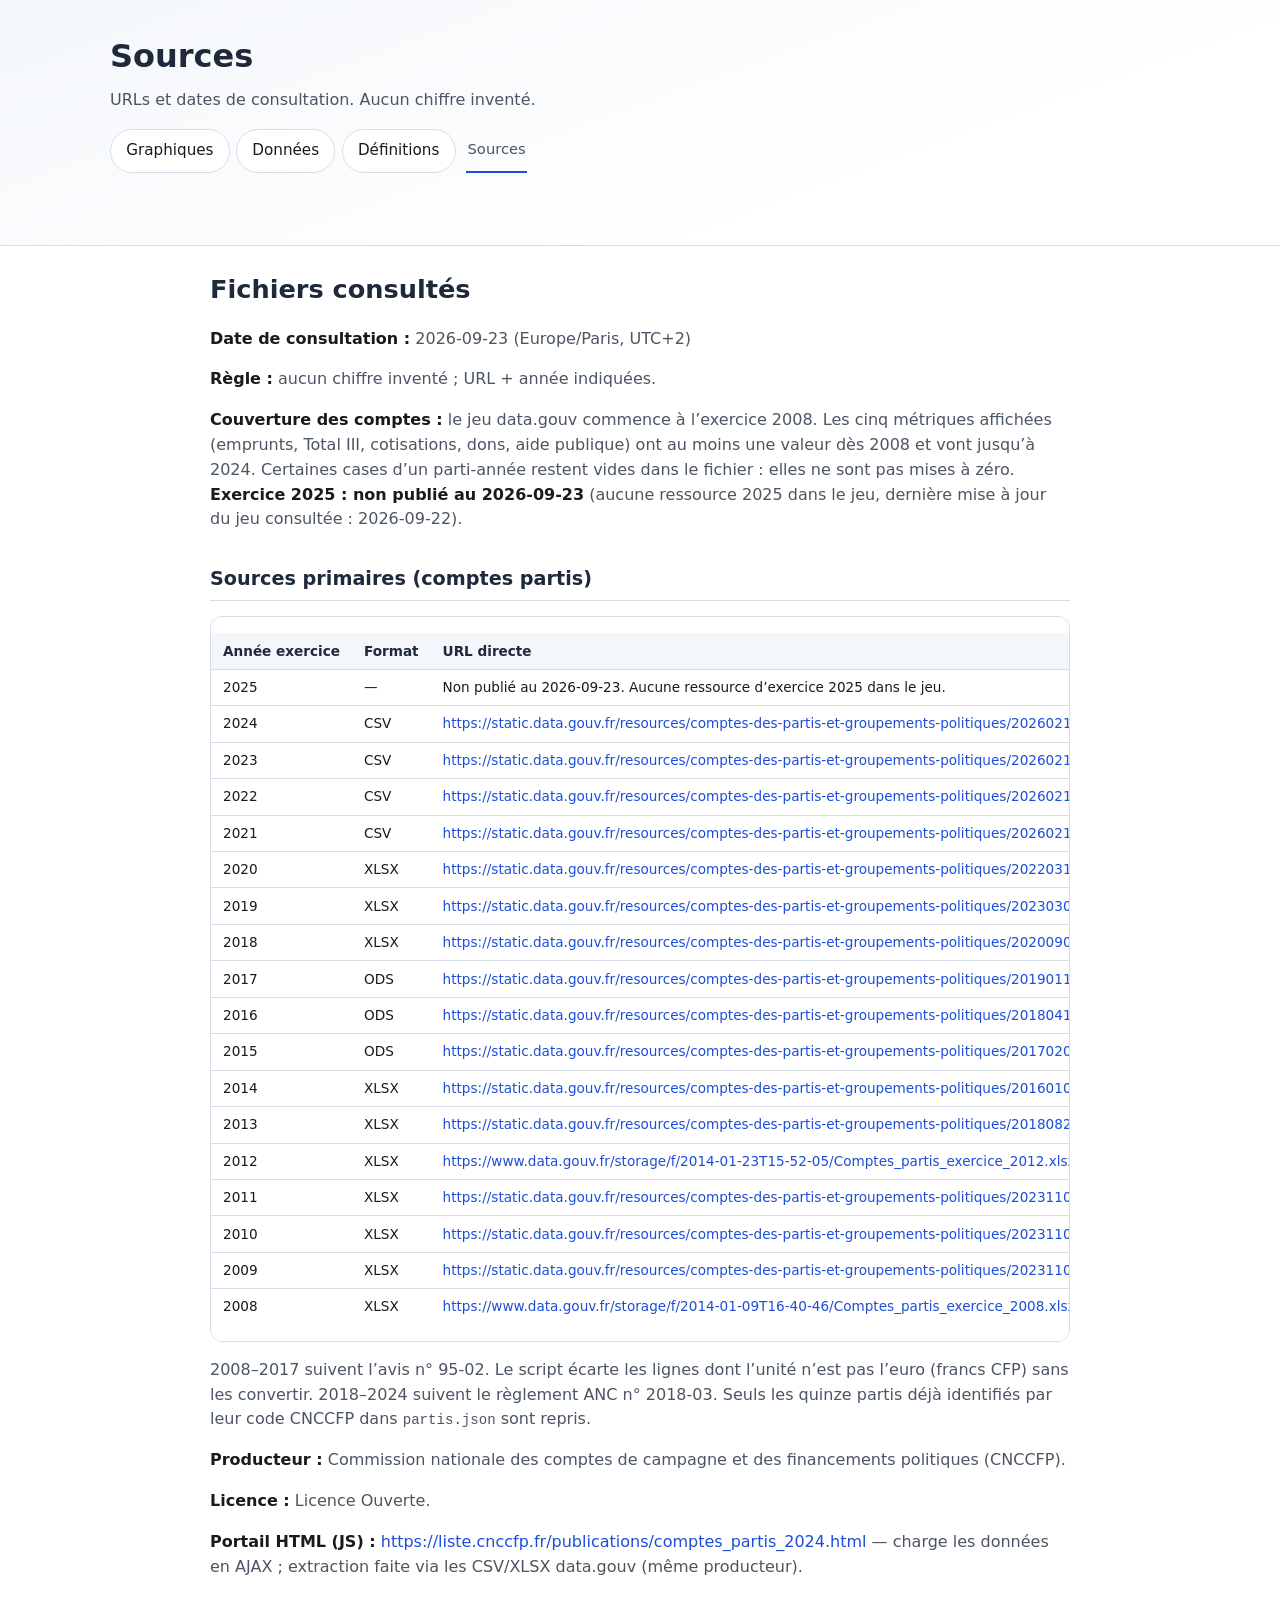
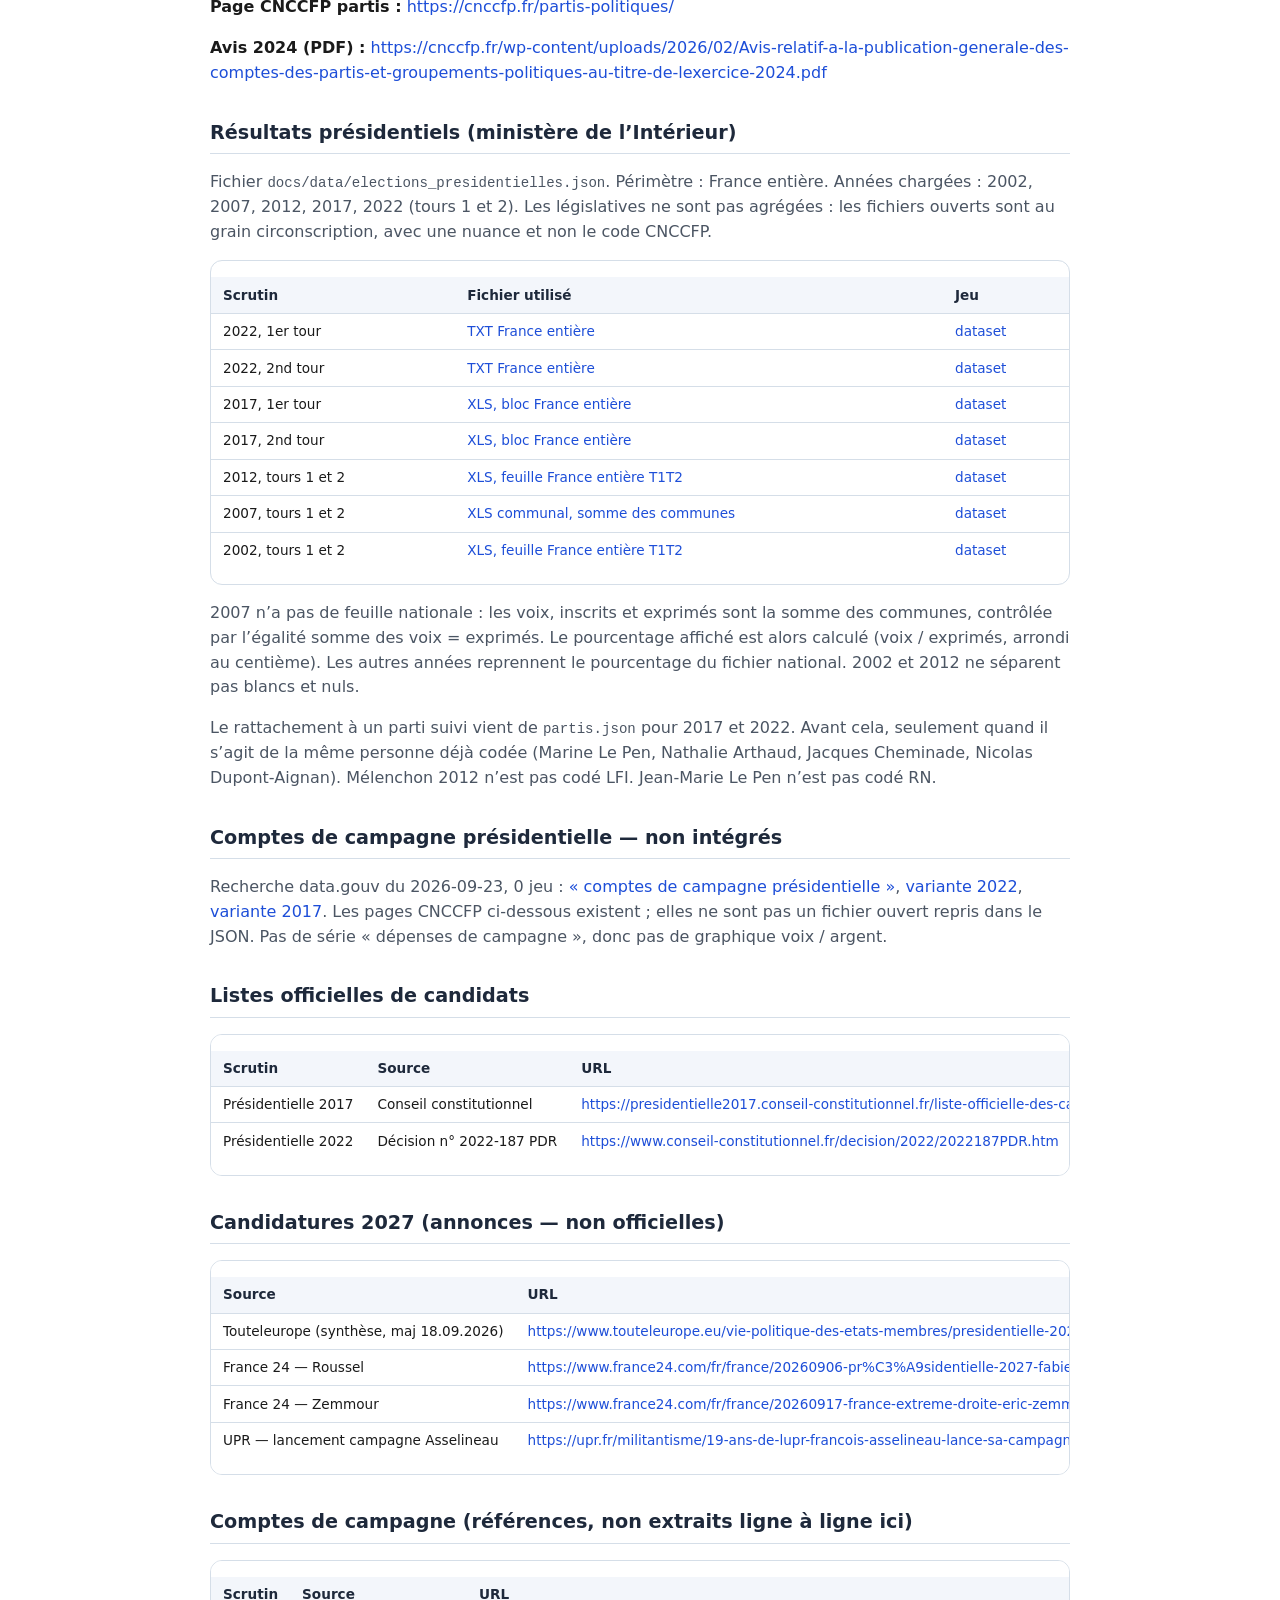
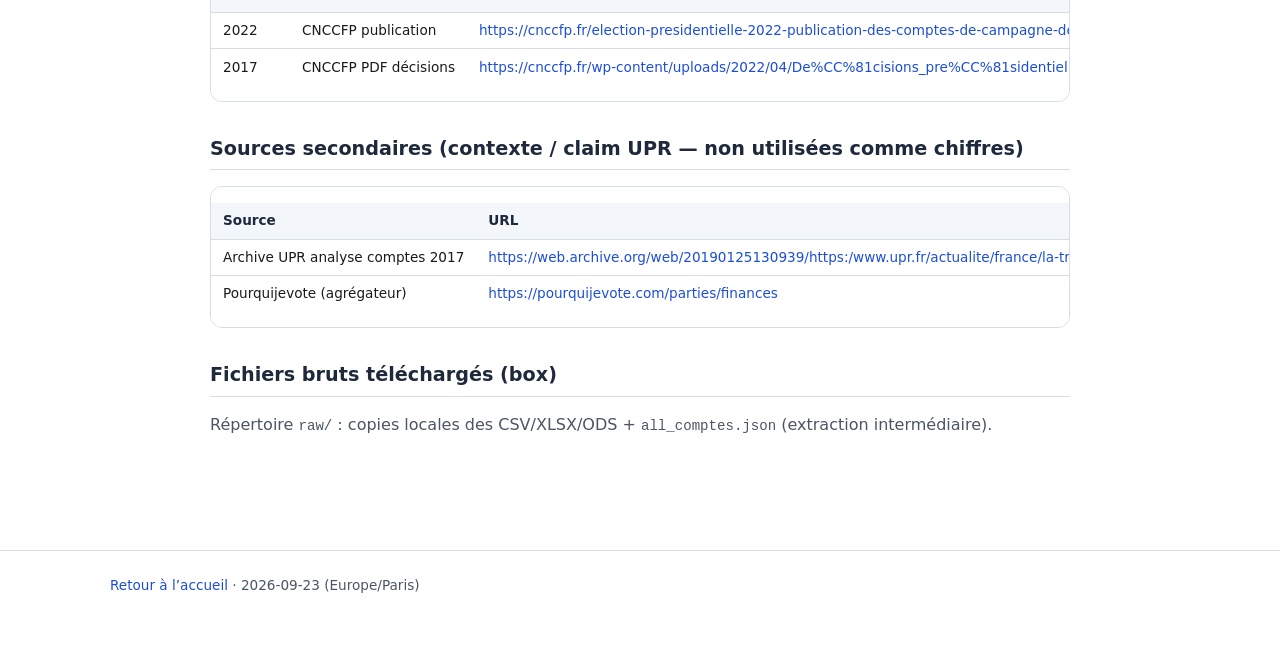
<file: docs/sources.html>
<!DOCTYPE html>
<html lang="fr">
<head>
  <meta charset="utf-8">
  <meta name="viewport" content="width=device-width, initial-scale=1">
  <meta name="color-scheme" content="light">
  <meta name="theme-color" content="#ffffff">
  <title>Sources — Finances des partis CNCCFP</title>
  <link rel="stylesheet" href="css/styles.css?v=20260923dette">
</head>
<body>
  <header class="site">
    <div class="wrap">
      <h1>Sources</h1>
      <p class="sub">URLs et dates de consultation. Aucun chiffre inventé.</p>
      <nav class="view-nav" aria-label="Vues">
        <a href="index.html#graphiques">Graphiques</a>
        <a href="index.html#donnees">Données</a>
        <a href="index.html#definitions">Définitions</a>
        <a href="sources.html" class="nav-quiet active">Sources</a>
      </nav>
    </div>
  </header>
  <main class="sources-body">
<h1>Fichiers consultés</h1>
<p><strong>Date de consultation :</strong> 2026-09-23 (Europe/Paris, UTC+2)  </p>
<p><strong>Règle :</strong> aucun chiffre inventé ; URL + année indiquées.</p>
<p><strong>Couverture des comptes :</strong> le jeu data.gouv commence à l’exercice 2008. Les cinq métriques affichées (emprunts, Total III, cotisations, dons, aide publique) ont au moins une valeur dès 2008 et vont jusqu’à 2024. Certaines cases d’un parti-année restent vides dans le fichier : elles ne sont pas mises à zéro. <strong>Exercice 2025 : non publié au 2026-09-23</strong> (aucune ressource 2025 dans le jeu, dernière mise à jour du jeu consultée : 2026-09-22).</p>
<h2 id="comptes">Sources primaires (comptes partis)</h2>
<div class="table-wrap"><table>
<thead><tr><th>Année exercice</th><th>Format</th><th>URL directe</th><th>Jeu data.gouv</th></tr></thead>
<tbody>
<tr><td>2025</td><td>—</td><td>Non publié au 2026-09-23. Aucune ressource d’exercice 2025 dans le jeu.</td><td><a href="https://www.data.gouv.fr/datasets/comptes-des-partis-et-groupements-politiques" target="_blank" rel="noopener">dataset</a></td></tr>
<tr><td>2024</td><td>CSV</td><td><a href="https://static.data.gouv.fr/resources/comptes-des-partis-et-groupements-politiques/20260210-110641/comptes-partis-exercice-2024.csv" target="_blank" rel="noopener">https://static.data.gouv.fr/resources/comptes-des-partis-et-groupements-politiques/20260210-110641/comptes-partis-exercice-2024.csv</a></td><td><a href="https://www.data.gouv.fr/datasets/comptes-des-partis-et-groupements-politiques" target="_blank" rel="noopener">dataset</a></td></tr>
<tr><td>2023</td><td>CSV</td><td><a href="https://static.data.gouv.fr/resources/comptes-des-partis-et-groupements-politiques/20260210-120352/comptes-partis-exercice-2023.csv" target="_blank" rel="noopener">https://static.data.gouv.fr/resources/comptes-des-partis-et-groupements-politiques/20260210-120352/comptes-partis-exercice-2023.csv</a></td><td><a href="https://www.data.gouv.fr/datasets/comptes-des-partis-et-groupements-politiques" target="_blank" rel="noopener">jeu data.gouv</a></td></tr>
<tr><td>2022</td><td>CSV</td><td><a href="https://static.data.gouv.fr/resources/comptes-des-partis-et-groupements-politiques/20260210-121141/comptes-partis-exercice-2022.csv" target="_blank" rel="noopener">https://static.data.gouv.fr/resources/comptes-des-partis-et-groupements-politiques/20260210-121141/comptes-partis-exercice-2022.csv</a></td><td><a href="https://www.data.gouv.fr/datasets/comptes-des-partis-et-groupements-politiques" target="_blank" rel="noopener">jeu data.gouv</a></td></tr>
<tr><td>2021</td><td>CSV</td><td><a href="https://static.data.gouv.fr/resources/comptes-des-partis-et-groupements-politiques/20260210-151846/comptes-partis-exercice-2021.csv" target="_blank" rel="noopener">https://static.data.gouv.fr/resources/comptes-des-partis-et-groupements-politiques/20260210-151846/comptes-partis-exercice-2021.csv</a></td><td><a href="https://www.data.gouv.fr/datasets/comptes-des-partis-et-groupements-politiques" target="_blank" rel="noopener">jeu data.gouv</a></td></tr>
<tr><td>2020</td><td>XLSX</td><td><a href="https://static.data.gouv.fr/resources/comptes-des-partis-et-groupements-politiques/20220317-163630/comptes-partis-exercice-2020.xlsx" target="_blank" rel="noopener">https://static.data.gouv.fr/resources/comptes-des-partis-et-groupements-politiques/20220317-163630/comptes-partis-exercice-2020.xlsx</a></td><td><a href="https://www.data.gouv.fr/datasets/comptes-des-partis-et-groupements-politiques" target="_blank" rel="noopener">jeu data.gouv</a></td></tr>
<tr><td>2019</td><td>XLSX</td><td><a href="https://static.data.gouv.fr/resources/comptes-des-partis-et-groupements-politiques/20230302-161340/comptes-partis-exercice-2019.xlsx" target="_blank" rel="noopener">https://static.data.gouv.fr/resources/comptes-des-partis-et-groupements-politiques/20230302-161340/comptes-partis-exercice-2019.xlsx</a></td><td><a href="https://www.data.gouv.fr/datasets/comptes-des-partis-et-groupements-politiques" target="_blank" rel="noopener">jeu data.gouv</a></td></tr>
<tr><td>2018</td><td>XLSX</td><td><a href="https://static.data.gouv.fr/resources/comptes-des-partis-et-groupements-politiques/20200902-121107/comptes-partis-exercice-2018.xlsx" target="_blank" rel="noopener">https://static.data.gouv.fr/resources/comptes-des-partis-et-groupements-politiques/20200902-121107/comptes-partis-exercice-2018.xlsx</a></td><td><a href="https://www.data.gouv.fr/datasets/comptes-des-partis-et-groupements-politiques" target="_blank" rel="noopener">jeu data.gouv</a></td></tr>
<tr><td>2017</td><td>ODS</td><td><a href="https://static.data.gouv.fr/resources/comptes-des-partis-et-groupements-politiques/20190111-135832/comptes-partis-exercice-2017.ods" target="_blank" rel="noopener">https://static.data.gouv.fr/resources/comptes-des-partis-et-groupements-politiques/20190111-135832/comptes-partis-exercice-2017.ods</a></td><td><a href="https://www.data.gouv.fr/datasets/comptes-des-partis-et-groupements-politiques" target="_blank" rel="noopener">jeu data.gouv</a></td></tr>
<tr><td>2016</td><td>ODS</td><td><a href="https://static.data.gouv.fr/resources/comptes-des-partis-et-groupements-politiques/20180413-154917/Comptes_partis_exercice_2016.ods" target="_blank" rel="noopener">https://static.data.gouv.fr/resources/comptes-des-partis-et-groupements-politiques/20180413-154917/Comptes_partis_exercice_2016.ods</a></td><td><a href="https://www.data.gouv.fr/datasets/comptes-des-partis-et-groupements-politiques" target="_blank" rel="noopener">jeu data.gouv</a></td></tr>
<tr><td>2015</td><td>ODS</td><td><a href="https://static.data.gouv.fr/resources/comptes-des-partis-et-groupements-politiques/20170207-153221/Comptes_partis_exercice_2015.ods" target="_blank" rel="noopener">https://static.data.gouv.fr/resources/comptes-des-partis-et-groupements-politiques/20170207-153221/Comptes_partis_exercice_2015.ods</a></td><td><a href="https://www.data.gouv.fr/datasets/comptes-des-partis-et-groupements-politiques" target="_blank" rel="noopener">jeu data.gouv</a></td></tr>
<tr><td>2014</td><td>XLSX</td><td><a href="https://static.data.gouv.fr/resources/comptes-des-partis-et-groupements-politiques/20160104-114601/Comptes_partis_exercice_2014.xlsx" target="_blank" rel="noopener">https://static.data.gouv.fr/resources/comptes-des-partis-et-groupements-politiques/20160104-114601/Comptes_partis_exercice_2014.xlsx</a></td><td><a href="https://www.data.gouv.fr/datasets/comptes-des-partis-et-groupements-politiques" target="_blank" rel="noopener">jeu data.gouv</a></td></tr>
<tr><td>2013</td><td>XLSX</td><td><a href="https://static.data.gouv.fr/resources/comptes-des-partis-et-groupements-politiques/20180827-165744/comptes-partis-exercice-2013.xlsx" target="_blank" rel="noopener">https://static.data.gouv.fr/resources/comptes-des-partis-et-groupements-politiques/20180827-165744/comptes-partis-exercice-2013.xlsx</a></td><td><a href="https://www.data.gouv.fr/datasets/comptes-des-partis-et-groupements-politiques" target="_blank" rel="noopener">jeu data.gouv</a></td></tr>
<tr><td>2012</td><td>XLSX</td><td><a href="https://www.data.gouv.fr/storage/f/2014-01-23T15-52-05/Comptes_partis_exercice_2012.xlsx" target="_blank" rel="noopener">https://www.data.gouv.fr/storage/f/2014-01-23T15-52-05/Comptes_partis_exercice_2012.xlsx</a></td><td><a href="https://www.data.gouv.fr/datasets/comptes-des-partis-et-groupements-politiques" target="_blank" rel="noopener">jeu data.gouv</a></td></tr>
<tr><td>2011</td><td>XLSX</td><td><a href="https://static.data.gouv.fr/resources/comptes-des-partis-et-groupements-politiques/20231109-121903/comptes-partis-exercice-2011.xlsx" target="_blank" rel="noopener">https://static.data.gouv.fr/resources/comptes-des-partis-et-groupements-politiques/20231109-121903/comptes-partis-exercice-2011.xlsx</a></td><td><a href="https://www.data.gouv.fr/datasets/comptes-des-partis-et-groupements-politiques" target="_blank" rel="noopener">jeu data.gouv</a></td></tr>
<tr><td>2010</td><td>XLSX</td><td><a href="https://static.data.gouv.fr/resources/comptes-des-partis-et-groupements-politiques/20231109-121651/comptes-partis-exercice-2010.xlsx" target="_blank" rel="noopener">https://static.data.gouv.fr/resources/comptes-des-partis-et-groupements-politiques/20231109-121651/comptes-partis-exercice-2010.xlsx</a></td><td><a href="https://www.data.gouv.fr/datasets/comptes-des-partis-et-groupements-politiques" target="_blank" rel="noopener">jeu data.gouv</a></td></tr>
<tr><td>2009</td><td>XLSX</td><td><a href="https://static.data.gouv.fr/resources/comptes-des-partis-et-groupements-politiques/20231109-122134/comptes-partis-exercice-2009.xlsx" target="_blank" rel="noopener">https://static.data.gouv.fr/resources/comptes-des-partis-et-groupements-politiques/20231109-122134/comptes-partis-exercice-2009.xlsx</a></td><td><a href="https://www.data.gouv.fr/datasets/comptes-des-partis-et-groupements-politiques" target="_blank" rel="noopener">jeu data.gouv</a></td></tr>
<tr><td>2008</td><td>XLSX</td><td><a href="https://www.data.gouv.fr/storage/f/2014-01-09T16-40-46/Comptes_partis_exercice_2008.xlsx" target="_blank" rel="noopener">https://www.data.gouv.fr/storage/f/2014-01-09T16-40-46/Comptes_partis_exercice_2008.xlsx</a></td><td><a href="https://www.data.gouv.fr/datasets/comptes-des-partis-et-groupements-politiques" target="_blank" rel="noopener">jeu data.gouv</a></td></tr>
</tbody></table></div>
<p>2008–2017 suivent l’avis n° 95-02. Le script écarte les lignes dont l’unité n’est pas l’euro (francs CFP) sans les convertir. 2018–2024 suivent le règlement ANC n° 2018-03. Seuls les quinze partis déjà identifiés par leur code CNCCFP dans <code>partis.json</code> sont repris.</p>
<p><strong>Producteur :</strong> Commission nationale des comptes de campagne et des financements politiques (CNCCFP).  </p>
<p><strong>Licence :</strong> Licence Ouverte.  </p>
<p><strong>Portail HTML (JS) :</strong> <a href="https://liste.cnccfp.fr/publications/comptes_partis_2024.html" target="_blank" rel="noopener">https://liste.cnccfp.fr/publications/comptes_partis_2024.html</a> — charge les données en AJAX ; extraction faite via les CSV/XLSX data.gouv (même producteur).  </p>
<p><strong>Page CNCCFP partis :</strong> <a href="https://cnccfp.fr/partis-politiques/" target="_blank" rel="noopener">https://cnccfp.fr/partis-politiques/</a>  </p>
<p><strong>Avis 2024 (PDF) :</strong> <a href="https://cnccfp.fr/wp-content/uploads/2026/02/Avis-relatif-a-la-publication-generale-des-comptes-des-partis-et-groupements-politiques-au-titre-de-lexercice-2024.pdf" target="_blank" rel="noopener">https://cnccfp.fr/wp-content/uploads/2026/02/Avis-relatif-a-la-publication-generale-des-comptes-des-partis-et-groupements-politiques-au-titre-de-lexercice-2024.pdf</a>  </p>
<h2 id="resultats">Résultats présidentiels (ministère de l’Intérieur)</h2>
<p>Fichier <code>docs/data/elections_presidentielles.json</code>. Périmètre : France entière. Années chargées : 2002, 2007, 2012, 2017, 2022 (tours 1 et 2). Les législatives ne sont pas agrégées : les fichiers ouverts sont au grain circonscription, avec une nuance et non le code CNCCFP.</p>
<div class="table-wrap"><table>
<thead><tr><th>Scrutin</th><th>Fichier utilisé</th><th>Jeu</th></tr></thead>
<tbody>
<tr><td>2022, 1er tour</td><td><a href="https://static.data.gouv.fr/resources/election-presidentielle-des-10-et-24-avril-2022-resultats-definitifs-du-1er-tour/20220414-152200/resultats-par-niveau-fe-t1-france-entiere.txt" target="_blank" rel="noopener">TXT France entière</a></td><td><a href="https://www.data.gouv.fr/datasets/election-presidentielle-des-10-et-24-avril-2022-resultats-definitifs-du-1er-tour" target="_blank" rel="noopener">dataset</a></td></tr>
<tr><td>2022, 2nd tour</td><td><a href="https://static.data.gouv.fr/resources/election-presidentielle-des-10-et-24-avril-2022-resultats-definitifs-du-2nd-tour/20220428-141900/resultats-par-niveau-fe-t2-france-entiere.txt" target="_blank" rel="noopener">TXT France entière</a></td><td><a href="https://www.data.gouv.fr/datasets/election-presidentielle-des-10-et-24-avril-2022-resultats-definitifs-du-2nd-tour" target="_blank" rel="noopener">dataset</a></td></tr>
<tr><td>2017, 1er tour</td><td><a href="https://static.data.gouv.fr/resources/election-presidentielle-des-23-avril-et-7-mai-2017-resultats-definitifs-du-1er-tour-1/20170427-100131/Presidentielle_2017_Resultats_Tour_1_c.xls" target="_blank" rel="noopener">XLS, bloc France entière</a></td><td><a href="https://www.data.gouv.fr/datasets/election-presidentielle-des-23-avril-et-7-mai-2017-resultats-definitifs-du-1er-tour-1" target="_blank" rel="noopener">dataset</a></td></tr>
<tr><td>2017, 2nd tour</td><td><a href="https://static.data.gouv.fr/resources/election-presidentielle-des-23-avril-et-7-mai-2017-resultats-definitifs-du-2nd-tour/20170511-092258/Presidentielle_2017_Resultats_Tour_2_c.xls" target="_blank" rel="noopener">XLS, bloc France entière</a></td><td><a href="https://www.data.gouv.fr/datasets/election-presidentielle-des-23-avril-et-7-mai-2017-resultats-definitifs-du-2nd-tour" target="_blank" rel="noopener">dataset</a></td></tr>
<tr><td>2012, tours 1 et 2</td><td><a href="https://static.data.gouv.fr/ff/e9c9483d39e00030815089aca1e2939f9cb99a84b0136e43056790e47bb4f0.xls" target="_blank" rel="noopener">XLS, feuille France entière T1T2</a></td><td><a href="https://www.data.gouv.fr/datasets/election-presidentielle-2012-resultats-572124" target="_blank" rel="noopener">dataset</a></td></tr>
<tr><td>2007, tours 1 et 2</td><td><a href="https://static.data.gouv.fr/88/523001571e33cd204af5959a5387961121f2a1f765d2ea9197190fcdf02778.xls" target="_blank" rel="noopener">XLS communal, somme des communes</a></td><td><a href="https://www.data.gouv.fr/datasets/election-presidentielle-2007-resultats-572122" target="_blank" rel="noopener">dataset</a></td></tr>
<tr><td>2002, tours 1 et 2</td><td><a href="https://static.data.gouv.fr/18/ca642c03c03b775fa08c48d200702048e9c68631e6851ffa34014af8195991.xls" target="_blank" rel="noopener">XLS, feuille France entière T1T2</a></td><td><a href="https://www.data.gouv.fr/datasets/election-presidentielle-2002-resultats-572114" target="_blank" rel="noopener">dataset</a></td></tr>
</tbody></table></div>
<p>2007 n’a pas de feuille nationale : les voix, inscrits et exprimés sont la somme des communes, contrôlée par l’égalité somme des voix = exprimés. Le pourcentage affiché est alors calculé (voix / exprimés, arrondi au centième). Les autres années reprennent le pourcentage du fichier national. 2002 et 2012 ne séparent pas blancs et nuls.</p>
<p>Le rattachement à un parti suivi vient de <code>partis.json</code> pour 2017 et 2022. Avant cela, seulement quand il s’agit de la même personne déjà codée (Marine Le Pen, Nathalie Arthaud, Jacques Cheminade, Nicolas Dupont-Aignan). Mélenchon 2012 n’est pas codé LFI. Jean-Marie Le Pen n’est pas codé RN.</p>
<h2>Comptes de campagne présidentielle — non intégrés</h2>
<p>Recherche data.gouv du 2026-09-23, 0 jeu :
<a href="https://www.data.gouv.fr/datasets?q=comptes%20de%20campagne%20pr%C3%A9sidentielle" target="_blank" rel="noopener">« comptes de campagne présidentielle »</a>,
<a href="https://www.data.gouv.fr/datasets?q=comptes%20de%20campagne%20election%20presidentielle%202022" target="_blank" rel="noopener">variante 2022</a>,
<a href="https://www.data.gouv.fr/datasets?q=comptes%20de%20campagne%20election%20presidentielle%202017" target="_blank" rel="noopener">variante 2017</a>.
Les pages CNCCFP ci-dessous existent ; elles ne sont pas un fichier ouvert repris dans le JSON. Pas de série « dépenses de campagne », donc pas de graphique voix / argent.</p>
<h2 id="candidats">Listes officielles de candidats</h2>
<div class="table-wrap"><table>
<thead><tr><th>Scrutin</th><th>Source</th><th>URL</th></tr></thead>
<tbody>
<tr><td>Présidentielle 2017</td><td>Conseil constitutionnel</td><td><a href="https://presidentielle2017.conseil-constitutionnel.fr/liste-officielle-des-candidats-a-lelection-presidentielle/" target="_blank" rel="noopener">https://presidentielle2017.conseil-constitutionnel.fr/liste-officielle-des-candidats-a-lelection-presidentielle/</a></td></tr>
<tr><td>Présidentielle 2022</td><td>Décision n° 2022-187 PDR</td><td><a href="https://www.conseil-constitutionnel.fr/decision/2022/2022187PDR.htm" target="_blank" rel="noopener">https://www.conseil-constitutionnel.fr/decision/2022/2022187PDR.htm</a></td></tr>
</tbody></table></div>
<h2>Candidatures 2027 (annonces — non officielles)</h2>
<div class="table-wrap"><table>
<thead><tr><th>Source</th><th>URL</th><th>Consulté</th></tr></thead>
<tbody>
<tr><td>Touteleurope (synthèse, maj 18.09.2026)</td><td><a href="https://www.touteleurope.eu/vie-politique-des-etats-membres/presidentielle-2027-qui-sont-les-candidats-deja-declares/" target="_blank" rel="noopener">https://www.touteleurope.eu/vie-politique-des-etats-membres/presidentielle-2027-qui-sont-les-candidats-deja-declares/</a></td><td>2026-09-23</td></tr>
<tr><td>France 24 — Roussel</td><td><a href="https://www.france24.com/fr/france/20260906-pr%C3%A9sidentielle-2027-fabien-roussel-officialise-sa-candidature-avec-le-pcf" target="_blank" rel="noopener">https://www.france24.com/fr/france/20260906-pr%C3%A9sidentielle-2027-fabien-roussel-officialise-sa-candidature-avec-le-pcf</a></td><td>2026-09-23</td></tr>
<tr><td>France 24 — Zemmour</td><td><a href="https://www.france24.com/fr/france/20260917-france-extreme-droite-eric-zemmour-confirme-candidature-pr%C3%A9sidentielle-immigration" target="_blank" rel="noopener">https://www.france24.com/fr/france/20260917-france-extreme-droite-eric-zemmour-confirme-candidature-pr%C3%A9sidentielle-immigration</a></td><td>2026-09-23</td></tr>
<tr><td>UPR — lancement campagne Asselineau</td><td><a href="https://upr.fr/militantisme/19-ans-de-lupr-francois-asselineau-lance-sa-campagne-presidentielle-2027-et-nomme-marc-parigot-directeur-de-campagne/" target="_blank" rel="noopener">https://upr.fr/militantisme/19-ans-de-lupr-francois-asselineau-lance-sa-campagne-presidentielle-2027-et-nomme-marc-parigot-directeur-de-campagne/</a></td><td>2026-09-23</td></tr>
</tbody></table></div>
<h2>Comptes de campagne (références, non extraits ligne à ligne ici)</h2>
<div class="table-wrap"><table>
<thead><tr><th>Scrutin</th><th>Source</th><th>URL</th></tr></thead>
<tbody>
<tr><td>2022</td><td>CNCCFP publication</td><td><a href="https://cnccfp.fr/election-presidentielle-2022-publication-des-comptes-de-campagne-des-candidats/" target="_blank" rel="noopener">https://cnccfp.fr/election-presidentielle-2022-publication-des-comptes-de-campagne-des-candidats/</a></td></tr>
<tr><td>2017</td><td>CNCCFP PDF décisions</td><td><a href="https://cnccfp.fr/wp-content/uploads/2022/04/De%CC%81cisions_pre%CC%81sidentielle_2017.pdf" target="_blank" rel="noopener">https://cnccfp.fr/wp-content/uploads/2022/04/De%CC%81cisions_pre%CC%81sidentielle_2017.pdf</a></td></tr>
</tbody></table></div>
<h2>Sources secondaires (contexte / claim UPR — non utilisées comme chiffres)</h2>
<div class="table-wrap"><table>
<thead><tr><th>Source</th><th>URL</th><th>Usage</th></tr></thead>
<tbody>
<tr><td>Archive UPR analyse comptes 2017</td><td><a href="https://web.archive.org/web/20190125130939/https:/www.upr.fr/actualite/france/la-tres-instructive-publication-des-comptes-2017-des-partis-politiques-par-la-cnccfp-lupr-le-plus-grand-parti-independant-de-france-et-le-3e-par-le-nombre-dadherents/" target="_blank" rel="noopener">https://web.archive.org/web/20190125130939/https:/www.upr.fr/actualite/france/la-tres-instructive-publication-des-comptes-2017-des-partis-politiques-par-la-cnccfp-lupr-le-plus-grand-parti-independant-de-france-et-le-3e-par-le-nombre-dadherents/</a></td><td>Contextualiser le claim ; chiffres vérifiés sur ODS CNCCFP 2017</td></tr>
<tr><td>Pourquijevote (agrégateur)</td><td><a href="https://pourquijevote.com/parties/finances" target="_blank" rel="noopener">https://pourquijevote.com/parties/finances</a></td><td>Non retenu comme source de chiffres (agrégateur tiers)</td></tr>
</tbody></table></div>
<h2>Fichiers bruts téléchargés (box)</h2>
<p>Répertoire <code>raw/</code> : copies locales des CSV/XLSX/ODS + <code>all_comptes.json</code> (extraction intermédiaire).</p>
  </main>
  <footer class="site">
    <div class="wrap">
      <a href="index.html">Retour à l’accueil</a> · 2026-09-23 (Europe/Paris)
    </div>
  </footer>
</body>
</html>
</file>
<file: docs/css/styles.css>
:root {
  --bg: #ffffff;
  --bg-card: #ffffff;
  --bg-soft: #f3f6fb;
  --text: #1a1a1a;
  --muted: #4b5563;
  --accent: #1d4ed8;
  --border: #d5dee8;
  --heading: #1e293b;
  --radius: 12px;
  --font: "Segoe UI", system-ui, -apple-system, sans-serif;
  color-scheme: only light;
}

* { box-sizing: border-box; }

html {
  scroll-behavior: smooth;
  color-scheme: only light;
  background-color: #ffffff;
}

body {
  margin: 0;
  font-family: var(--font);
  background-color: #ffffff;
  color: #1a1a1a;
  line-height: 1.55;
  font-size: 16px;
  overflow-x: clip;
  padding-left: env(safe-area-inset-left);
  padding-right: env(safe-area-inset-right);
}

img, svg, video { max-width: 100%; }
canvas {
  max-width: 100%;
  background-color: #ffffff;
}

code {
  overflow-wrap: anywhere;
  font-size: 0.88em;
}

a { color: var(--accent); text-decoration: none; }
a:hover { text-decoration: underline; }

.wrap {
  max-width: 1100px;
  margin: 0 auto;
  padding: 0 1.25rem 3rem;
}

header.site {
  background: linear-gradient(160deg, #f4f7fb 0%, #ffffff 70%);
  border-bottom: 1px solid var(--border);
  padding: 2rem 0 1.5rem;
  margin-bottom: 1.5rem;
}
header.site h1 {
  margin: 0 0 0.4rem;
  font-size: clamp(1.4rem, 3vw, 2rem);
  font-weight: 700;
  color: var(--heading);
}
header.site .sub {
  color: var(--muted);
  margin: 0 0 1rem;
  max-width: 48rem;
}

nav {
  display: flex;
  flex-wrap: wrap;
  gap: 0.35rem 1rem;
  font-size: 0.95rem;
}
nav a {
  color: var(--text);
  border-bottom: 2px solid transparent;
  padding: 0.45rem 0.1rem;
  min-height: 44px;
  display: inline-flex;
  align-items: center;
}
nav a:hover, nav a.active {
  border-color: var(--accent);
  text-decoration: none;
}

.view-nav {
  align-items: center;
  gap: 0.4rem;
}
.view-nav > a:not(.nav-quiet) {
  border: 1px solid var(--border);
  border-radius: 999px;
  padding: 0.4rem 0.95rem;
  background: #ffffff;
  border-bottom-width: 1px;
}
.view-nav > a:not(.nav-quiet)[aria-selected="true"],
.view-nav > a:not(.nav-quiet).active {
  background: #dbeafe;
  border-color: var(--accent);
  color: #1e3a8a;
  font-weight: 600;
  text-decoration: none;
}
.view-nav > a.nav-quiet {
  margin-left: 0.25rem;
  color: var(--muted);
  font-size: 0.92rem;
}

[hidden] { display: none !important; }

.badge {
  display: inline-block;
  font-size: 0.75rem;
  font-weight: 600;
  padding: 0.15rem 0.55rem;
  border-radius: 999px;
  background: var(--bg-soft);
  color: var(--muted);
  vertical-align: middle;
}
.badge.warn { background: #fef3c7; color: #92400e; }
.badge.ok { background: #dcfce7; color: #166534; }

section { margin: 2rem 0; }
section h2 {
  font-size: 1.35rem;
  margin: 0 0 0.75rem;
  padding-bottom: 0.4rem;
  border-bottom: 1px solid var(--border);
  color: var(--heading);
}
section h3 {
  font-size: 1.05rem;
  margin: 1.25rem 0 0.5rem;
  color: var(--heading);
}
.lead {
  color: var(--muted);
  margin: 0 0 1rem;
  font-size: 0.95rem;
}

.card {
  background: #ffffff;
  border: 1px solid var(--border);
  border-radius: var(--radius);
  padding: 1.25rem;
  margin: 1rem 0;
}

.party-actions {
  display: flex;
  flex-wrap: wrap;
  align-items: center;
  gap: 0.5rem;
  margin-bottom: 0.6rem;
}
.party-actions button {
  min-height: 44px;
  background: #ffffff;
  color: var(--text);
  border: 1px solid var(--border);
  border-radius: 999px;
  padding: 0.35rem 0.9rem;
  font: inherit;
  cursor: pointer;
}
.party-actions button:hover { border-color: var(--accent); }
.party-actions button:focus-visible,
.modes label:focus-within,
select:focus-visible,
th button:focus-visible {
  outline: 2px solid var(--accent);
  outline-offset: 2px;
}

.party-grid {
  display: grid;
  grid-template-columns: repeat(auto-fill, minmax(11.5rem, 1fr));
  gap: 0.15rem 0.75rem;
  max-height: 16rem;
  overflow: auto;
  padding: 0.35rem 0.6rem;
  border: 1px solid var(--border);
  border-radius: 8px;
  background: #ffffff;
  margin-bottom: 1rem;
}
.party-grid label {
  display: flex;
  align-items: center;
  gap: 0.45rem;
  min-height: 44px;
  cursor: pointer;
}
.party-grid input {
  width: 1.15rem;
  height: 1.15rem;
  accent-color: var(--accent);
  flex: 0 0 auto;
}

.filter-row {
  display: grid;
  grid-template-columns: 1fr;
  gap: 0.75rem;
}
.filter-row label {
  display: flex;
  flex-direction: column;
  gap: 0.3rem;
  font-size: 0.92rem;
  font-weight: 600;
  color: var(--heading);
}
select {
  min-height: 44px;
  font: inherit;
  font-weight: 400;
  color: #1a1a1a;
  background: #ffffff;
  border: 1px solid var(--border);
  border-radius: 8px;
  padding: 0.35rem 0.6rem;
  width: 100%;
}

.chart-toolbar {
  display: flex;
  flex-wrap: wrap;
  align-items: center;
  gap: 0.75rem;
  margin: 0 0 0.75rem;
}
.modes {
  display: flex;
  flex-wrap: wrap;
  gap: 0.4rem;
}
.modes label {
  display: inline-flex;
  align-items: center;
  min-height: 44px;
  padding: 0.35rem 0.85rem;
  border: 1px solid var(--border);
  border-radius: 999px;
  background: #ffffff;
  color: var(--text);
  cursor: pointer;
}
.modes input {
  position: absolute;
  width: 1px;
  height: 1px;
  padding: 0;
  margin: -1px;
  overflow: hidden;
  clip: rect(0, 0, 0, 0);
  white-space: nowrap;
  border: 0;
}
.modes label:has(input:checked) {
  background: #dbeafe;
  border-color: var(--accent);
  color: #1e3a8a;
  font-weight: 600;
}
.scale-toggle {
  display: inline-flex;
  align-items: center;
  gap: 0.7rem;
  min-height: 44px;
  padding: 0.4rem 0.95rem 0.4rem 0.7rem;
  background: var(--bg-soft);
  border: 1px solid var(--border);
  border-radius: 999px;
  color: var(--text);
  font-size: 1rem;
  cursor: pointer;
  user-select: none;
}
.scale-toggle input {
  width: 1.35rem;
  height: 1.35rem;
  margin: 0;
  accent-color: var(--accent);
}
.scale-toggle:focus-within {
  outline: 2px solid var(--accent);
  outline-offset: 2px;
}
.scale-toggle:has(input:checked) {
  border-color: var(--accent);
  background: #dbeafe;
  color: #1e3a8a;
}

.chart-scroll {
  overflow-x: auto;
  max-width: 100%;
  -webkit-overflow-scrolling: touch;
}
.chart-wrap {
  position: relative;
  width: 100%;
  max-width: none;
  background: #ffffff;
  height: 460px;
}
#wrap-evo { min-width: 880px; }
#wrap-rank { height: 640px; min-width: 720px; }
.scroll-hint { display: none; }
@media (max-width: 860px) {
  .scroll-hint { display: block; }
}
.chart-wrap canvas {
  display: block;
  width: 100% !important;
  height: 100% !important;
}
.source-line,
.source-list {
  color: var(--muted);
  font-size: 0.88rem;
}
.source-line {
  margin: 0.65rem 0 0;
}
.source-line a,
.source-list a {
  font-weight: 600;
}
.source-list {
  margin: 0.5rem 0 0;
  padding-left: 1.2rem;
}
.source-list li { margin: 0.55rem 0; }

.chart-note {
  font-size: 0.82rem;
  color: var(--muted);
  margin: 0.5rem 0 0;
}
.empty {
  margin: 0;
  padding: 1rem 1.1rem;
  background: var(--bg-soft);
  border-radius: 8px;
  color: var(--text);
}

.multiples {
  display: grid;
  grid-template-columns: 1fr;
  gap: 0.75rem;
}
.mini {
  margin: 0;
  background: #ffffff;
  border: 1px solid var(--border);
  border-radius: 10px;
  padding: 0.45rem 0.55rem 0.3rem;
}
.mini h3 {
  margin: 0 0 0.15rem;
  font-size: 0.88rem;
}
.mini .chart-wrap { height: 150px; }
.mini .muted-mini {
  margin: 0.4rem 0 0.6rem;
  color: var(--muted);
  font-size: 0.85rem;
}

.table-wrap {
  overflow-x: auto;
  max-width: 100%;
  -webkit-overflow-scrolling: touch;
  border-radius: var(--radius);
  border: 1px solid var(--border);
  background: #ffffff;
}
table {
  width: 100%;
  border-collapse: collapse;
  font-size: 0.9rem;
  background: #ffffff;
}
caption {
  caption-side: bottom;
  text-align: left;
  padding: 0.55rem 0.75rem;
  color: var(--muted);
  font-size: 0.8rem;
}
th, td {
  padding: 0.45rem 0.75rem;
  text-align: left;
  border-bottom: 1px solid var(--border);
  white-space: nowrap;
}
th {
  background: var(--bg-soft);
  color: var(--heading);
  font-weight: 600;
  position: sticky;
  top: 0;
}
.table-wrap tbody th.party,
.table-wrap tbody td:first-child {
  position: sticky;
  left: 0;
  z-index: 1;
  background: #ffffff;
}
.table-wrap thead th:first-child {
  left: 0;
  z-index: 3;
  background: var(--bg-soft);
}
th button {
  all: unset;
  cursor: pointer;
  font: inherit;
  font-weight: 600;
  color: inherit;
  display: inline-flex;
  align-items: center;
  min-height: 44px;
}
td.party { white-space: normal; min-width: 10rem; }
td.num { text-align: right; font-variant-numeric: tabular-nums; }
th.is-focus, td.is-focus { background: #eff6ff; }
tr:last-child td { border-bottom: none; }

.lists {
  display: grid;
  gap: 1rem;
  grid-template-columns: 1fr;
}
.list-card {
  background: #ffffff;
  border: 1px solid var(--border);
  border-radius: var(--radius);
  padding: 1rem 1.1rem;
}
.list-card h3 { margin-top: 0; }
.list-card ol, .list-card ul {
  margin: 0.5rem 0 0;
  padding-left: 1.2rem;
}
.list-card li { margin: 0.35rem 0; font-size: 0.92rem; }
.list-card .meta-src {
  font-size: 0.78rem;
  color: var(--muted);
  margin-top: 0.75rem;
}
.list-card.provisional {
  border-color: #e6d3a1;
  background: #fffbeb;
}

footer.site {
  margin-top: 3rem;
  padding: 1.5rem 0;
  border-top: 1px solid var(--border);
  color: var(--muted);
  font-size: 0.85rem;
}

.sources-body {
  max-width: 900px;
  margin: 0 auto;
  padding: 0 1.25rem 3rem;
}
.sources-body h1 { font-size: 1.6rem; color: var(--heading); }
.sources-body h2 {
  font-size: 1.2rem;
  margin-top: 2rem;
  border-bottom: 1px solid var(--border);
  padding-bottom: 0.35rem;
  color: var(--heading);
}
.sources-body table { margin: 1rem 0; font-size: 0.85rem; }
.sources-body td, .sources-body th,
.sources-body a, .table-wrap a {
  overflow-wrap: anywhere;
  word-break: break-word;
}
.sources-body p { color: var(--muted); }
.sources-body strong { color: var(--text); }

.notice {
  background: #fffbeb;
  border: 1px solid #e6d3a1;
  color: #92400e;
  padding: 0.75rem 1rem;
  border-radius: 8px;
  font-weight: 600;
}
.glossary {
  display: grid;
  gap: 0.75rem;
}
.glossary article {
  background: #ffffff;
  border: 1px solid var(--border);
  border-radius: var(--radius);
  padding: 0.85rem 1rem;
}
.glossary h3 {
  margin: 0 0 0.35rem;
  font-size: 1rem;
  color: var(--heading);
}
.glossary p { margin: 0.35rem 0; }
.glossary .caveat { color: #92400e; }

.loading { color: var(--muted); font-style: italic; }
.error {
  color: #991b1b;
  background: #fef2f2;
  border: 1px solid #fecaca;
  padding: 0.75rem 1rem;
  border-radius: 8px;
}

@media (min-width: 720px) {
  .filter-row { grid-template-columns: 1.4fr repeat(3, minmax(0, 0.7fr)); }
  .filter-row.single { grid-template-columns: minmax(8rem, 14rem); }
  .lists { grid-template-columns: repeat(3, 1fr); }
}
.filter-row.single { max-width: 16rem; }
@media (min-width: 800px) {
  .multiples { grid-template-columns: 1fr 1fr; }
}
@media (min-width: 1100px) {
  .multiples { grid-template-columns: 1fr 1fr 1fr; }
}

@media (max-width: 640px) {
  .wrap { padding: 0 1rem 2rem; }
  header.site { padding: 1.15rem 0 0.85rem; margin-bottom: 1rem; }
  header.site h1 { font-size: 1.45rem; }
  section { margin: 1.5rem 0; }
  section h2 { font-size: 1.2rem; }
  .card { padding: 1rem; }
  .party-grid { max-height: 14rem; }
  th, td { padding: 0.4rem 0.55rem; }
  table { font-size: 0.82rem; }
  .sources-body { padding: 0 1rem 2rem; }
  .sources-body h1 { font-size: 1.35rem; }
  footer.site { margin-top: 2rem; }
}
</file>
